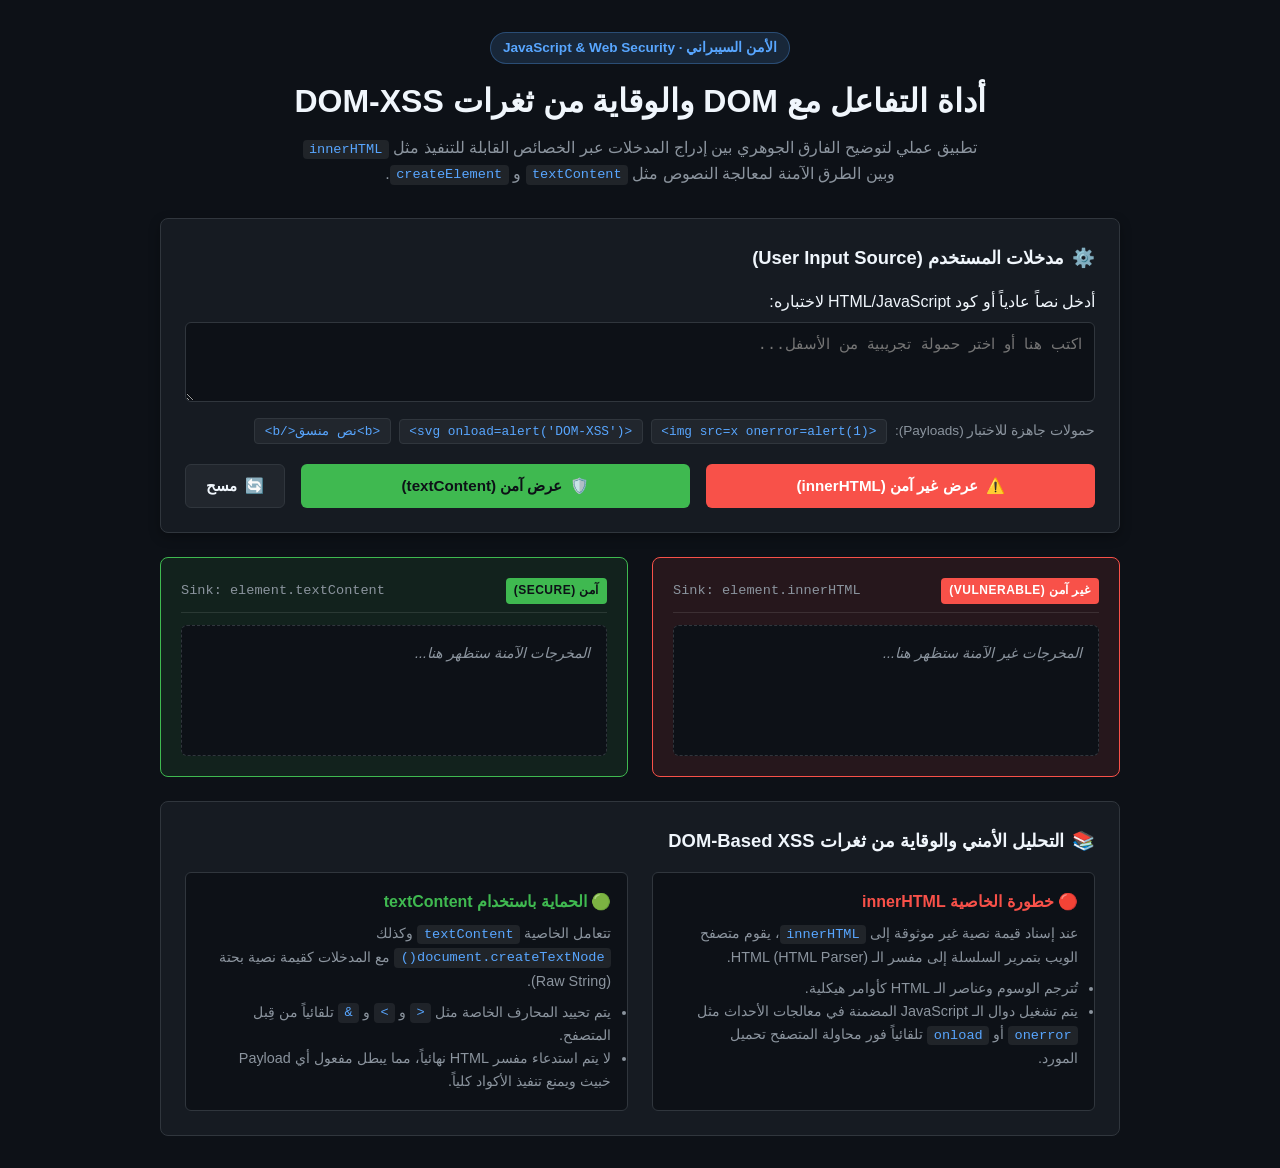
<file: Assignments/DOM-XSS/index.html>
<!DOCTYPE html>
<html lang="ar" dir="rtl">
<head>
  <meta charset="UTF-8">
  <meta name="viewport" content="width=device-width, initial-scale=1.0">
  <title>التكليف الرابع عشر: أداة التفاعل مع DOM والوقاية من ثغرات DOM-XSS</title>
  <link rel="stylesheet" href="style.css">
</head>
<body>

  <div class="container">
    <!-- Header Section -->
    <header>
      <div class="badge">الأمن السيبراني &middot; JavaScript &amp; Web Security</div>
      <h1>أداة التفاعل مع DOM والوقاية من ثغرات DOM-XSS</h1>
      <p class="subtitle">
        تطبيق عملي لتوضيح الفارق الجوهري بين إدراج المدخلات عبر الخصائص القابلة للتنفيذ مثل <code>innerHTML</code> 
        وبين الطرق الآمنة لمعالجة النصوص مثل <code>textContent</code> و <code>createElement</code>.
      </p>
    </header>

    <!-- Interactive Input Card -->
    <section class="card">
      <h2 class="card-title">
        <span>⚙️</span> مدخلات المستخدم (User Input Source)
      </h2>

      <div class="form-group">
        <label for="userInput">أدخل نصاً عادياً أو كود HTML/JavaScript لاختباره:</label>
        <textarea id="userInput" rows="3" placeholder="اكتب هنا أو اختر حمولة تجريبية من الأسفل..."></textarea>
        
        <!-- Quick Payload Helpers -->
        <div class="payload-helpers">
          <span>حمولات جاهزة للاختبار (Payloads):</span>
          <button type="button" class="btn-chip" onclick="setPayload('&lt;img src=x onerror=alert(1)&gt;')">
            &lt;img src=x onerror=alert(1)&gt;
          </button>
          <button type="button" class="btn-chip" onclick="setPayload('&lt;svg onload=alert(\'DOM-XSS\')&gt;')">
            &lt;svg onload=alert('DOM-XSS')&gt;
          </button>
          <button type="button" class="btn-chip" onclick="setPayload('&lt;b style=&quot;color:#58a6ff;&quot;&gt;نص تجريبي منسق بـ HTML&lt;/b&gt;')">
            &lt;b&gt;نص منسق&lt;/b&gt;
          </button>
        </div>
      </div>

      <!-- Control Buttons -->
      <div class="button-row">
        <button id="btnRenderUnsafe" class="btn btn-danger" type="button">
          <span>⚠️</span> عرض غير آمن (innerHTML)
        </button>
        <button id="btnRenderSafe" class="btn btn-success" type="button">
          <span>🛡️</span> عرض آمن (textContent)
        </button>
        <button id="btnClear" class="btn btn-secondary" type="button">
          <span>🔄</span> مسح
        </button>
      </div>
    </section>

    <!-- Side-by-Side Comparison Grid -->
    <section class="comparison-grid">
      <!-- Vulnerable Output Panel -->
      <div class="output-panel panel-vulnerable">
        <div class="panel-header">
          <span class="tag-badge tag-vulnerable">غير آمن (Vulnerable)</span>
          <span class="sink-code">Sink: element.innerHTML</span>
        </div>
        <div id="outputUnsafe" class="output-area placeholder-text">
          المخرجات غير الآمنة ستظهر هنا...
        </div>
      </div>

      <!-- Secure Output Panel -->
      <div class="output-panel panel-secure">
        <div class="panel-header">
          <span class="tag-badge tag-secure">آمن (Secure)</span>
          <span class="sink-code">Sink: element.textContent</span>
        </div>
        <div id="outputSafe" class="output-area placeholder-text">
          المخرجات الآمنة ستظهر هنا...
        </div>
      </div>
    </section>

    <!-- Technical Analysis & Educational Guide -->
    <section class="info-section">
      <h2 class="card-title">
        <span>📚</span> التحليل الأمني والوقاية من ثغرات DOM-Based XSS
      </h2>
      <div class="info-grid">
        <div class="info-item">
          <h3 style="color: var(--accent-red);">🔴 خطورة الخاصية innerHTML</h3>
          <p>
            عند إسناد قيمة نصية غير موثوقة إلى <code>innerHTML</code>، يقوم متصفح الويب بتمرير السلسلة إلى مفسر الـ HTML (HTML Parser).
          </p>
          <ul>
            <li>تُترجم الوسوم وعناصر الـ HTML كأوامر هيكلية.</li>
            <li>يتم تشغيل دوال الـ JavaScript المضمنة في معالجات الأحداث مثل <code>onerror</code> أو <code>onload</code> تلقائياً فور محاولة المتصفح تحميل المورد.</li>
          </ul>
        </div>

        <div class="info-item">
          <h3 style="color: var(--accent-green);">🟢 الحماية باستخدام textContent</h3>
          <p>
            تتعامل الخاصية <code>textContent</code> وكذلك <code>document.createTextNode()</code> مع المدخلات كقيمة نصية بحتة (Raw String).
          </p>
          <ul>
            <li>يتم تحييد المحارف الخاصة مثل <code>&lt;</code> و <code>&gt;</code> و <code>&amp;</code> تلقائياً من قِبل المتصفح.</li>
            <li>لا يتم استدعاء مفسر HTML نهائياً، مما يبطل مفعول أي Payload خبيث ويمنع تنفيذ الأكواد كلياً.</li>
          </ul>
        </div>
      </div>
    </section>
  </div>

  <script src="app.js"></script>
</body>
</html>
</file>
<file: Assignments/DOM-XSS/style.css>
/*
 * ============================================================================
 * Cyber Bootcamp - Assignment 14: DOM Interaction & DOM-Based XSS Prevention
 * File: style.css
 * Description: Clean, responsive cybersecurity-themed dark styling.
 * ============================================================================
 */

:root {
  --bg-primary: #0d1117;
  --bg-secondary: #161b22;
  --bg-card: #21262d;
  --border-color: #30363d;
  
  --text-main: #f0f6fc;
  --text-muted: #8b949e;
  
  --accent-blue: #58a6ff;
  --accent-red: #f85149;
  --accent-red-bg: rgba(248, 81, 73, 0.1);
  --accent-green: #3fb950;
  --accent-green-bg: rgba(63, 185, 80, 0.1);
  --accent-amber: #d29922;
  
  --font-sans: -apple-system, BlinkMacSystemFont, "Segoe UI", Roboto, "Helvetica Neue", Arial, sans-serif;
  --font-mono: "SFMono-Regular", Consolas, "Liberation Mono", Menlo, Courier, monospace;
}

* {
  box-sizing: border-box;
  margin: 0;
  padding: 0;
}

body {
  background-color: var(--bg-primary);
  color: var(--text-main);
  font-family: var(--font-sans);
  line-height: 1.6;
  min-height: 100vh;
  padding: 2rem 1rem;
}

.container {
  max-width: 960px;
  margin: 0 auto;
}

/* Header */
header {
  text-align: center;
  margin-bottom: 2rem;
}

.badge {
  display: inline-block;
  padding: 0.25rem 0.75rem;
  font-size: 0.85rem;
  font-weight: 600;
  border-radius: 9999px;
  background-color: rgba(88, 166, 255, 0.15);
  color: var(--accent-blue);
  border: 1px solid rgba(88, 166, 255, 0.3);
  margin-bottom: 0.75rem;
}

h1 {
  font-size: 2rem;
  margin-bottom: 0.5rem;
  color: var(--text-main);
}

.subtitle {
  color: var(--text-muted);
  font-size: 1rem;
  max-width: 680px;
  margin: 0 auto;
}

/* Card layout */
.card {
  background-color: var(--bg-secondary);
  border: 1px solid var(--border-color);
  border-radius: 8px;
  padding: 1.5rem;
  margin-bottom: 1.5rem;
  box-shadow: 0 4px 12px rgba(0, 0, 0, 0.3);
}

.card-title {
  font-size: 1.15rem;
  font-weight: 600;
  margin-bottom: 1rem;
  display: flex;
  align-items: center;
  gap: 0.5rem;
}

/* Input group */
.form-group {
  margin-bottom: 1.25rem;
}

label {
  display: block;
  font-weight: 500;
  margin-bottom: 0.5rem;
  color: var(--text-main);
}

textarea, input[type="text"] {
  width: 100%;
  padding: 0.75rem;
  background-color: var(--bg-primary);
  border: 1px solid var(--border-color);
  border-radius: 6px;
  color: var(--text-main);
  font-family: var(--font-mono);
  font-size: 0.95rem;
  transition: border-color 0.2s ease;
  resize: vertical;
}

textarea:focus, input[type="text"]:focus {
  outline: none;
  border-color: var(--accent-blue);
  box-shadow: 0 0 0 3px rgba(88, 166, 255, 0.2);
}

/* Quick Payloads */
.payload-helpers {
  display: flex;
  flex-wrap: wrap;
  gap: 0.5rem;
  align-items: center;
  margin-top: 0.5rem;
}

.payload-helpers span {
  font-size: 0.85rem;
  color: var(--text-muted);
}

.btn-chip {
  background-color: var(--bg-card);
  border: 1px solid var(--border-color);
  color: var(--accent-blue);
  padding: 0.25rem 0.6rem;
  border-radius: 4px;
  font-family: var(--font-mono);
  font-size: 0.8rem;
  cursor: pointer;
  transition: background-color 0.2s, border-color 0.2s;
}

.btn-chip:hover {
  background-color: rgba(88, 166, 255, 0.15);
  border-color: var(--accent-blue);
}

/* Action Buttons */
.button-row {
  display: flex;
  flex-wrap: wrap;
  gap: 1rem;
  margin-top: 1rem;
}

.btn {
  display: inline-flex;
  align-items: center;
  justify-content: center;
  gap: 0.5rem;
  padding: 0.75rem 1.25rem;
  font-size: 0.95rem;
  font-weight: 600;
  border-radius: 6px;
  cursor: pointer;
  border: 1px solid transparent;
  transition: all 0.2s ease;
  flex: 1;
  min-width: 180px;
}

.btn-danger {
  background-color: var(--accent-red);
  color: #ffffff;
}

.btn-danger:hover {
  background-color: #da3633;
}

.btn-success {
  background-color: var(--accent-green);
  color: #0d1117;
}

.btn-success:hover {
  background-color: #2ea043;
  color: #ffffff;
}

.btn-secondary {
  background-color: var(--bg-card);
  border-color: var(--border-color);
  color: var(--text-main);
  flex: 0 0 auto;
  min-width: 100px;
}

.btn-secondary:hover {
  background-color: var(--border-color);
}

/* Comparison Display Grid */
.comparison-grid {
  display: grid;
  grid-template-columns: 1fr 1fr;
  gap: 1.5rem;
  margin-bottom: 1.5rem;
}

@media (max-width: 768px) {
  .comparison-grid {
    grid-template-columns: 1fr;
  }
}

.output-panel {
  border-radius: 8px;
  padding: 1.25rem;
  display: flex;
  flex-direction: column;
  min-height: 220px;
}

.panel-vulnerable {
  background-color: var(--accent-red-bg);
  border: 1px solid var(--accent-red);
}

.panel-secure {
  background-color: var(--accent-green-bg);
  border: 1px solid var(--accent-green);
}

.panel-header {
  display: flex;
  justify-content: space-between;
  align-items: center;
  margin-bottom: 0.75rem;
  padding-bottom: 0.5rem;
  border-bottom: 1px solid rgba(255, 255, 255, 0.1);
}

.tag-badge {
  font-size: 0.75rem;
  font-weight: 700;
  text-transform: uppercase;
  padding: 0.2rem 0.5rem;
  border-radius: 4px;
  letter-spacing: 0.5px;
}

.tag-vulnerable {
  background-color: var(--accent-red);
  color: #ffffff;
}

.tag-secure {
  background-color: var(--accent-green);
  color: #0d1117;
}

.sink-code {
  font-family: var(--font-mono);
  font-size: 0.85rem;
  color: var(--text-muted);
}

.output-area {
  flex: 1;
  background-color: var(--bg-primary);
  border: 1px dashed var(--border-color);
  border-radius: 6px;
  padding: 1rem;
  color: var(--text-main);
  word-break: break-all;
  overflow-x: auto;
  font-family: var(--font-sans);
}

.placeholder-text {
  color: var(--text-muted);
  font-style: italic;
  font-size: 0.9rem;
}

/* Security Reference Card */
.info-section {
  background-color: var(--bg-secondary);
  border: 1px solid var(--border-color);
  border-radius: 8px;
  padding: 1.5rem;
}

.info-grid {
  display: grid;
  grid-template-columns: 1fr 1fr;
  gap: 1.5rem;
  margin-top: 1rem;
}

@media (max-width: 768px) {
  .info-grid {
    grid-template-columns: 1fr;
  }
}

.info-item {
  background-color: var(--bg-primary);
  border: 1px solid var(--border-color);
  border-radius: 6px;
  padding: 1rem;
}

.info-item h3 {
  font-size: 1rem;
  margin-bottom: 0.5rem;
  display: flex;
  align-items: center;
  gap: 0.5rem;
}

.info-item p, .info-item ul {
  font-size: 0.9rem;
  color: var(--text-muted);
}

.info-item ul {
  margin-left: 1.25rem;
  margin-top: 0.5rem;
}

code {
  font-family: var(--font-mono);
  background-color: rgba(255, 255, 255, 0.08);
  padding: 0.15rem 0.4rem;
  border-radius: 4px;
  font-size: 0.85rem;
  color: var(--accent-blue);
}
</file>
